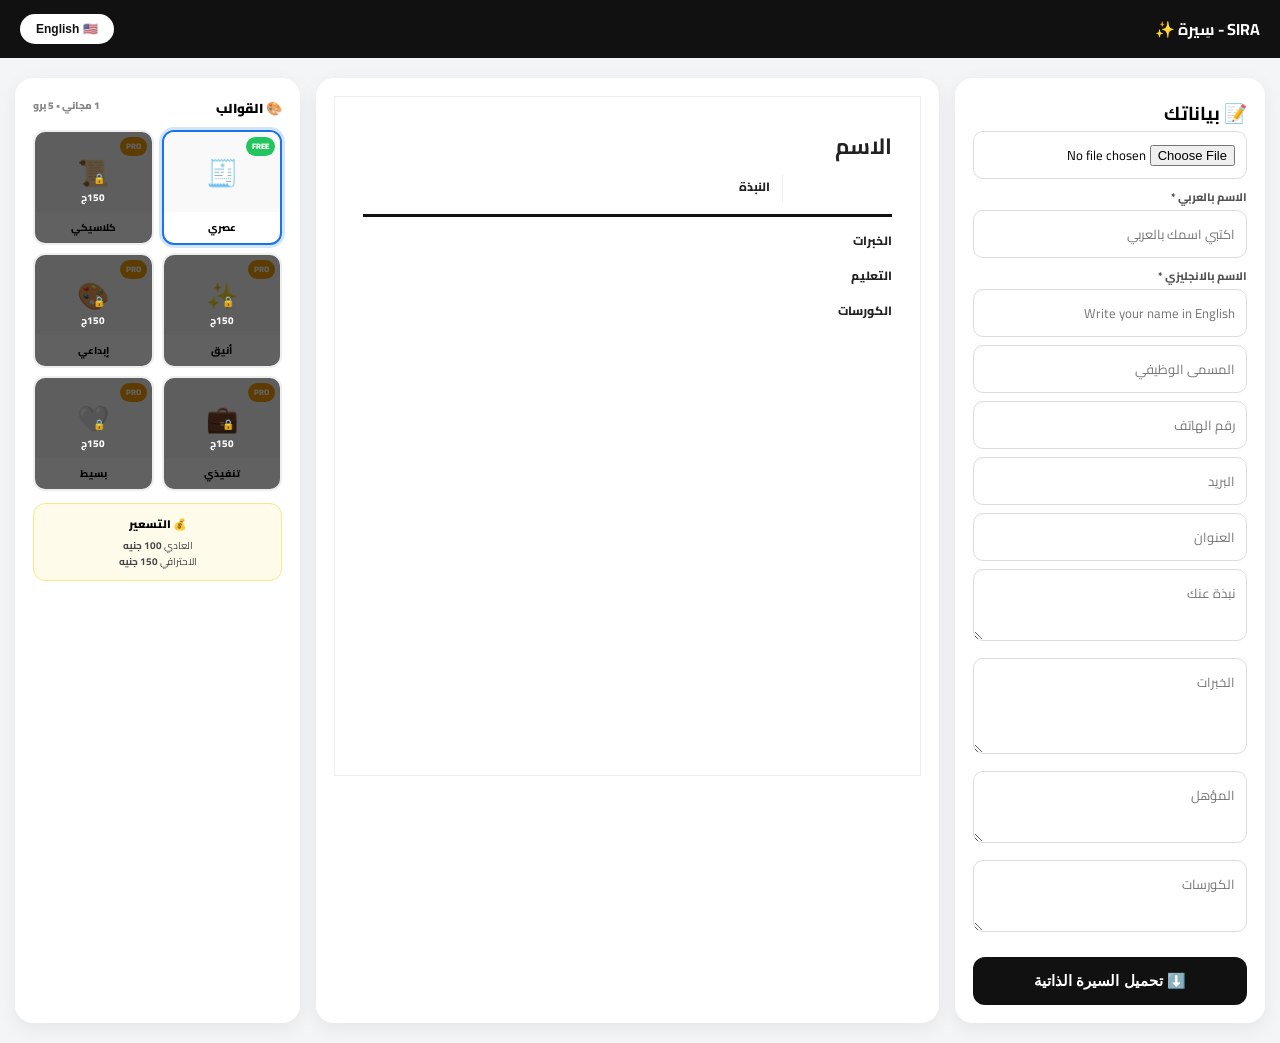
<file: index.html>
<!DOCTYPE html>
<html lang="ar" dir="rtl">
<head>
<meta charset="UTF-8">
<meta name="viewport" content="width=device-width, initial-scale=1.0">
<title>SIRA - سِيرة</title>
<style>
@import url('https://fonts.googleapis.com/css2?family=Cairo:wght@400;700;900&display=swap');
*{box-sizing:border-box;margin:0;padding:0}
body{font-family:'Cairo',sans-serif;background:#f4f5f7}
.header{background:#111;color:#fff;padding:14px 20px;display:flex;justify-content:space-between;align-items:center;position:sticky;top:0;z-index:20}
.lang-btn{background:#fff;color:#111;border:none;padding:8px 16px;border-radius:20px;font-weight:800;cursor:pointer;font-size:12px}
.container{max-width:1320px;margin:20px auto;display:grid;grid-template-columns:310px 1fr 285px;gap:16px;padding:0 15px}
.form-box,.preview-box,.templates-box{background:#fff;border-radius:18px;padding:18px;box-shadow:0 6px 20px #0001}
.form-box input,.form-box textarea{width:100%;padding:11px;margin-bottom:8px;border:1px solid #ddd;border-radius:10px;font-family:inherit;font-size:13px}
.small-label{font-size:11px;font-weight:800;color:#555;margin-bottom:3px;display:block;text-align:right}
.btn-main{width:100%;padding:15px;background:#111;color:#fff;border:none;border-radius:12px;font-weight:800;cursor:pointer;font-size:15px;margin-top:8px}
#cvPreview{padding:28px;border:1px solid #eee;min-height:680px;background:#fff;color:#222}
.cv-top{display:flex;justify-content:space-between;border-bottom:3px solid #111;padding-bottom:12px;margin-bottom:12px}
#cvImg{width:75px;height:75px;border-radius:50%;object-fit:cover;display:none;border:2px solid #111}
.cv-head{font-weight:800;font-size:12px;margin-bottom:4px}
.cv-text{font-size:11.5px;white-space:pre-wrap;line-height:1.7}
.layout{display:grid;grid-template-columns:110px 1fr;gap:12px;margin-top:8px}
.t-title{font-weight:900;font-size:13px;margin-bottom:10px;display:flex;justify-content:space-between}
.t-grid{display:grid;grid-template-columns:1fr 1fr;gap:8px}
.t-card{border:2px solid #eee;border-radius:12px;overflow:hidden;cursor:pointer;position:relative;background:#fff}
.t-card.active{border-color:#1a73e8;box-shadow:0 0 0 3px #1a73e830}
.t-thumb{height:80px;background:#f9f9f9;display:flex;align-items:center;justify-content:center;font-size:26px}
.t-name{padding:6px;font-size:10px;font-weight:800;text-align:center}
.t-badge{position:absolute;top:5px;right:5px;font-size:8px;font-weight:900;padding:2px 6px;border-radius:10px;color:#fff}
.t-badge.free{background:#22c55e} .t-badge.pro{background:#f59e0b}
.t-lock{position:absolute;inset:0;background:rgba(0,0,0,.62);display:flex;flex-direction:column;align-items:center;justify-content:center;color:#fff;font-size:10px;font-weight:800}
.modal{position:fixed;inset:0;background:rgba(0,0,0,.65);backdrop-filter:blur(7px);display:none;justify-content:center;align-items:center;z-index:999;padding:15px}
.modal.show{display:flex}
.modal-box{background:#fff;padding:24px;border-radius:22px;max-width:440px;width:100%;text-align:center}
.vf-box{background:#fff5f6;border:1.8px dashed #e11d48;border-radius:14px;padding:14px;margin:12px 0}
.price-switch{display:grid;grid-template-columns:1fr 1fr;gap:8px;margin:12px 0}
.price-opt{border:2px solid #eee;border-radius:12px;padding:10px;cursor:pointer;text-align:center}
.price-opt.active{border-color:#111;background:#111;color:#fff}
.price-opt.pro.active{border-color:#f59e0b;background:linear-gradient(135deg,#f59e0b,#d97706)}
.security-box{background:#f0fdf4;border:1px solid #bbf7d0;border-radius:12px;padding:10px;margin:10px 0;text-align:right;font-size:11px;line-height:1.6;color:#166534}
.input-secure{width:100%;padding:12px;margin-bottom:6px;border:1.5px solid #ddd;border-radius:10px;text-align:center;font-weight:700}
.input-secure.error{border-color:#e11d48;background:#fff5f5}
.err{color:#e11d48;font-size:10px;display:none;text-align:right;margin:-2px 0 6px}
.btn-gold{width:100%;padding:14px;background:#111;color:#fff;border:none;border-radius:12px;font-weight:800;cursor:pointer}
.btn-gold:disabled{background:#ccc}
@media print{.header,.form-box,.templates-box,.modal{display:none!important}.container{display:block}.preview-box{box-shadow:none}}
@media(max-width:1150px){.container{grid-template-columns:1fr}.templates-box{order:-1}}
.theme-classic #cvPreview{font-family:serif}
.theme-elegant #cvPreview{background:#fdf8f3}
.theme-creative #cvPreview{border-right:8px solid #7c3aed;background:#f5f3ff}
.theme-executive #cvPreview{background:#0f172a;color:#e2e8f0}
.theme-minimal #cvPreview{border:none}
</style>
</head>
<body>
<div class="header"><b id="logo">SIRA - سِيرة ✨</b><button class="lang-btn" id="langBtn" onclick="toggleLang()">English 🇺🇸</button></div>
<div class="container">
<div class="form-box">
<h3 id="fTitle">📝 بياناتك</h3>
<input type="file" accept="image/*" onchange="loadImg(event)">
<span class="small-label" id="lblAr">الاسم بالعربي *</span>
<input id="iNameAr" placeholder="اكتبي اسمك بالعربي" oninput="u()">
<span class="small-label" id="lblEn">الاسم بالانجليزي *</span>
<input id="iNameEn" placeholder="Write your name in English" oninput="u()">
<input id="iJob" placeholder="المسمى الوظيفي" oninput="u()">
<input id="iPhone" placeholder="رقم الهاتف" oninput="u()">
<input id="iEmail" placeholder="البريد" oninput="u()">
<input id="iAddress" placeholder="العنوان" oninput="u()">
<textarea id="iAbout" rows="2" placeholder="نبذة عنك" oninput="u()"></textarea>
<textarea id="iExp" rows="3" placeholder="الخبرات" oninput="u()"></textarea>
<textarea id="iEdu" rows="2" placeholder="المؤهل" oninput="u()"></textarea>
<textarea id="iCourses" rows="2" placeholder="الكورسات" oninput="u()"></textarea>
<button class="btn-main" id="btnDown" onclick="openPay()">⬇️ تحميل السيرة الذاتية</button>
</div>
<div class="preview-box"><div id="cvPreview"><div class="cv-top"><div><h1 id="cName" style="font-size:22px"></h1><div id="cJob" style="color:#666"></div><div class="layout"><div style="border-left:1px solid #eee;padding-left:10px"><div id="cContact" style="font-size:11px;line-height:2.1"></div></div><div><div class="cv-head" id="lAbout">النبذة</div><div id="cAbout" class="cv-text"></div></div></div></div><img id="cvImg"></div><div style="margin-top:12px"><div class="cv-head" id="lExp">الخبرات</div><div id="cExp" class="cv-text"></div></div><div style="margin-top:12px"><div class="cv-head" id="lEdu">التعليم</div><div id="cEdu" class="cv-text"></div></div><div style="margin-top:12px"><div class="cv-head" id="lCourses">الكورسات</div><div id="cCourses" class="cv-text"></div></div></div></div>
<div class="templates-box">
<div class="t-title"><span id="tTitle">🎨 القوالب</span><span style="font-size:10px;color:#888" id="tSub">1 مجاني • 5 برو</span></div>
<div class="t-grid" id="tGrid"></div>
<div style="margin-top:12px;background:#fffbeb;border:1px solid #fde68a;border-radius:12px;padding:10px;text-align:center">
<div style="font-size:11px;font-weight:900" id="priceInfo">💰 التسعير</div>
<div style="font-size:10px;color:#444;margin-top:4px;line-height:1.6" id="priceDesc">العادي <b>100 جنيه</b><br>الاحترافي <b>150 جنيه</b></div>
</div>
</div>
</div>
<div id="payModal" class="modal">
<div class="modal-box">
<h2 id="payTitle">تحميل السيرة الذاتية</h2>
<div class="price-switch">
<div class="price-opt" id="opt100" onclick="setPrice(100)"><div style="font-weight:900">العادي</div><div style="font-size:18px;font-weight:900">100 جنيه</div></div>
<div class="price-opt pro" id="opt150" onclick="setPrice(150)"><div style="font-weight:900">الاحترافي ✨</div><div style="font-size:18px;font-weight:900">150 جنيه</div></div>
</div>
<div class="vf-box"><div style="font-size:11px;color:#666">🔒 الدفع عبر</div><div style="font-weight:900;color:#e11d48">Vodafone Cash</div><div style="font-size:24px;font-weight:900">01013724578</div><div style="font-size:11px;font-weight:800;margin-top:4px" id="selectedPrice">المبلغ: 100 جنيه</div></div>
<div class="security-box">🔐 <b>الأمان:</b> الدفع فودافون كاش + ارسال رقم العملية للمراجعة في أنا فودافون + تفعيل فوري</div>
<div style="text-align:right">
<label style="font-size:11px;font-weight:700">رقم العملية *</label><input id="trxId" class="input-secure" placeholder="من رسالة فودافون" oninput="check()"><div class="err" id="e1">لازم رقم العملية</div>
<label style="font-size:11px;font-weight:700">رقمك *</label><input id="sPhone" class="input-secure" placeholder="01xxxxxxxxx" oninput="check()"><div class="err" id="e2">لازم رقمك</div>
<label style="font-size:11px;font-weight:700">اسمك *</label><input id="sName" class="input-secure" placeholder="اسمك" oninput="check()"><div class="err" id="e3">لازم اسمك</div>
</div>
<button class="btn-gold" id="btnGo" onclick="done()" disabled>تأكيد وتحميل 💳</button>
<button onclick="closePay()" style="margin-top:8px;background:none;border:none;color:#999;cursor:pointer">رجوع</button>
</div>
</div>
<script>
let isAr=true, selected='modern', price=100, isPaid=false;
const templates=[
{id:'modern',name:'عصري',en:'Modern',icon:'🧾',free:true},
{id:'classic',name:'كلاسيكي',en:'Classic',icon:'📜',free:false},
{id:'elegant',name:'أنيق',en:'Elegant',icon:'✨',free:false},
{id:'creative',name:'إبداعي',en:'Creative',icon:'🎨',free:false},
{id:'executive',name:'تنفيذي',en:'Executive',icon:'💼',free:false},
{id:'minimal',name:'بسيط',en:'Minimal',icon:'🤍',free:false},
];
function render(){
const g=document.getElementById('tGrid'); g.innerHTML='';
templates.forEach(t=>{
const locked=!t.free && !isPaid;
const d=document.createElement('div'); d.className=`t-card ${selected===t.id?'active':''}`;
d.innerHTML=`<div class="t-thumb">${t.icon}</div><div class="t-name">${isAr?t.name:t.en}</div><div class="t-badge ${t.free?'free':'pro'}">${t.free?'FREE':'PRO'}</div>${locked?'<div class="t-lock">🔒<br>150ج</div>':''}`;
d.onclick=()=>selectTpl(t.id); g.appendChild(d);
});
}
function selectTpl(id){ selected=id; const tpl=templates.find(x=>x.id===id); if(!tpl.free && !isPaid){ setPrice(150); openPay(); } document.body.className=`theme-${id}`; render(); }
function setPrice(p){ price=p; document.getElementById('opt100').classList.toggle('active',p===100); document.getElementById('opt150').classList.toggle('active',p===150); document.getElementById('selectedPrice').innerText=isAr?`المبلغ: ${p} جنيه`:`Amount: ${p} EGP`; }
function toggleLang(){
isAr=!isAr;
document.documentElement.dir=isAr?'rtl':'ltr';
document.getElementById('logo').innerText=isAr?'SIRA - سِيرة ✨':'SIRA ✨';
document.getElementById('langBtn').innerText=isAr?'English 🇺🇸':'عربي 🇪🇬';
document.getElementById('fTitle').innerText=isAr?'📝 بياناتك':'📝 Your Info';
document.getElementById('lblAr').innerText=isAr?'الاسم بالعربي *':'Arabic Name *';
document.getElementById('lblEn').innerText=isAr?'الاسم بالانجليزي *':'English Name *';
u(); render();
}
function loadImg(e){const f=e.target.files[0];if(!f)return;const r=new FileReader();r.onload=x=>{cvImg.src=x.target.result;cvImg.style.display='block';};r.readAsDataURL(f);}
function u(){
// هنا التعديل المهم: عربي مع عربي وانجليزي مع انجليزي
let name = '';
if(isAr){ name = iNameAr.value; } else { name = iNameEn.value; }
cName.innerText = name || (isAr ? 'الاسم' : 'Name');
cJob.innerText=iJob.value;
let h=''; if(iPhone.value)h+=`📞 ${iPhone.value}<br>`; if(iEmail.value)h+=`✉️ ${iEmail.value}<br>`; if(iAddress.value)h+=`📍 ${iAddress.value}`;
cContact.innerHTML=h; cAbout.innerText=iAbout.value; cExp.innerText=iExp.value; cEdu.innerText=iEdu.value; cCourses.innerText=iCourses.value;
}
function openPay(){ setPrice(selected==='modern'?100:150); document.getElementById('payModal').classList.add('show'); }
function closePay(){ document.getElementById('payModal').classList.remove('show'); }
function check(){
let ok=true;
if(!trxId.value.trim()){trxId.classList.add('error');e1.style.display='block';ok=false}else{trxId.classList.remove('error');e1.style.display='none'}
if(!sPhone.value.trim()){sPhone.classList.add('error');e2.style.display='block';ok=false}else{sPhone.classList.remove('error');e2.style.display='none'}
if(!sName.value.trim()){sName.classList.add('error');e3.style.display='block';ok=false}else{sName.classList.remove('error');e3.style.display='none'}
btnGo.disabled=!ok; return ok;
}
function done(){
if(!check())return;
const trx=encodeURIComponent(trxId.value.trim()), phone=encodeURIComponent(sPhone.value.trim()), name=encodeURIComponent(sName.value.trim());
const msg=`مرحبا، حولت ${price} جنيه فودافون كاش على 01013724578%0Aالاسم: ${name}%0Aرقمي: ${phone}%0Aرقم العملية: ${trx}%0Aالقالب: ${selected}`;
window.open(`https://wa.me/201013724578?text=${msg}`,'_blank');
isPaid=true; closePay(); render(); setTimeout(()=>window.print(),900);
}
u(); render(); setPrice(100);
</script>
</body>
</html>
</file>
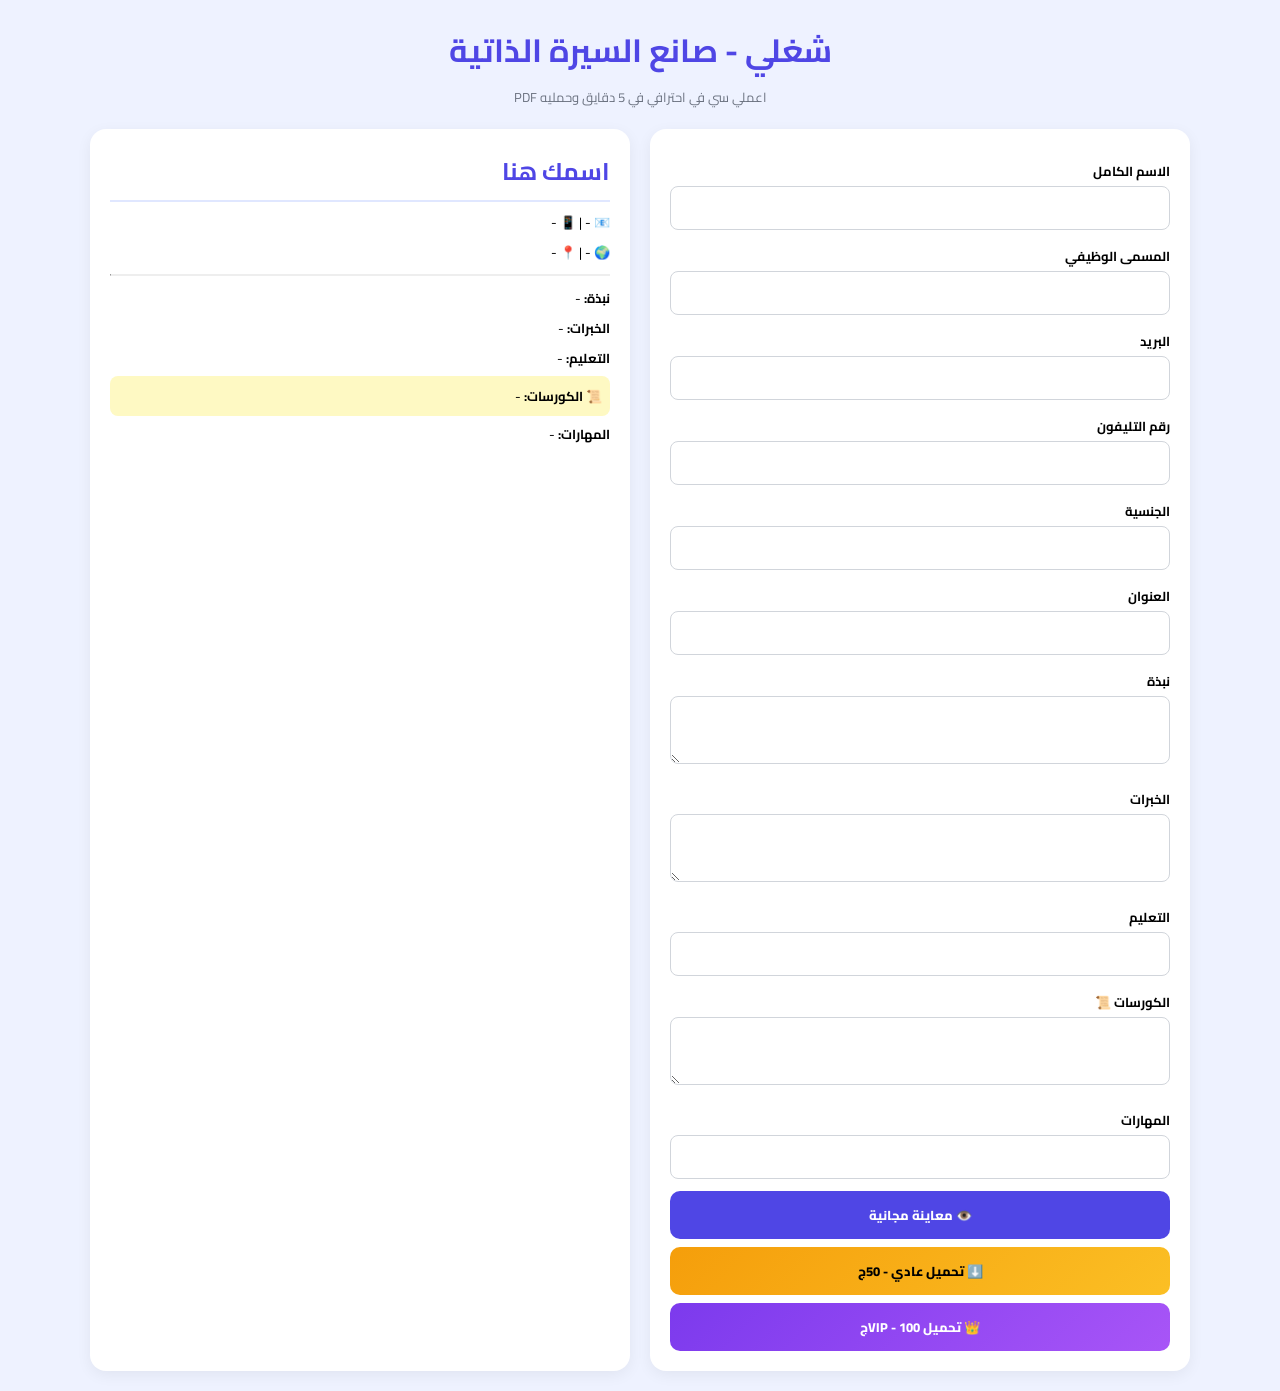
<file: my-site/index.html.html>
<!DOCTYPE html>
<html lang="ar" dir="rtl">

<head>
    <meta charset="UTF-8">
    <meta name="viewport" content="width=device-width, initial-scale=1.0">
    <meta name="google-site-verification" content="EYK42EIJKOYrfKOHRoF_IPKBgfDe-8tBOXa1KWg_XNS" />
    <title>شغلي - صانع السيرة الذاتية الاحترافية CV Maker | اعمل سي في مجانا</title>
    <meta name="description"
        content="اعمل سي في احترافي في 5 دقايق. صانع السيرة الذاتية  - اضف بريدك ورقمك وجنسيتك وكورساتك وحملي PDF جاهز. تحميل عادي 50ج و VIP ملون 100ج.">
    <meta name="keywords"
        content="اعمل سي في, صانع السيرة الذاتية, CV maker, عمل سيرة ذاتية, سي في احترافي, تحميل سي في PDF, شغلي">
    <meta name="author" content="شغلي">
    <meta property="og:title" content="شغلي - اعملي سي في احترافي ب 50 جنيه بس">
    <meta property="og:description"
        content="صانع السيرة الذاتية الاحترافية للبنات. بريد، رقم، جنسية، كورسات، خبرات - حملي PDF في ثانية">
    <meta property="og:type" content="website">

    <link href="https://fonts.googleapis.com/css2?family=Cairo:wght@400;700;800&display=swap" rel="stylesheet">
    <style>
        * {
            font-family: 'Cairo', sans-serif;
            box-sizing: border-box;
            margin: 0;
            padding: 0
        }

        body {
            background: #eef2ff;
            padding: 20px
        }

        h1 {
            text-align: center;
            color: #4f46e5;
            margin-bottom: 5px
        }

        h1+p {
            text-align: center;
            color: #6b7280;
            margin-bottom: 20px;
            font-size: 13px
        }

        .container {
            display: flex;
            gap: 20px;
            max-width: 1100px;
            margin: auto;
            flex-wrap: wrap
        }

        .form-box,
        .preview-box {
            background: #fff;
            border-radius: 16px;
            padding: 20px;
            flex: 1;
            min-width: 320px;
            box-shadow: 0 4px 15px rgba(0, 0, 0, .06)
        }

        label {
            font-weight: 700;
            display: block;
            margin-top: 10px;
            margin-bottom: 3px;
            font-size: 13px
        }

        input,
        textarea {
            width: 100%;
            padding: 9px;
            border: 1px solid #d1d5db;
            border-radius: 8px;
            margin-bottom: 4px;
            font-size: 13px
        }

        button {
            width: 100%;
            padding: 12px;
            border: none;
            border-radius: 10px;
            font-weight: 800;
            margin-top: 8px;
            cursor: pointer;
            font-size: 13px
        }

        .main {
            background: #4f46e5;
            color: #fff
        }

        .gold {
            background: linear-gradient(135deg, #f59e0b, #fbbf24)
        }

        .vip {
            background: linear-gradient(135deg, #7c3aed, #a855f7);
            color: #fff
        }

        .modal {
            position: fixed;
            inset: 0;
            background: rgba(0, 0, 0, .6);
            display: none;
            align-items: center;
            justify-content: center;
            z-index: 99
        }

        .modal.active {
            display: flex
        }

        .modal-box {
            background: #fff;
            padding: 20px;
            border-radius: 16px;
            max-width: 380px;
            width: 90%;
            text-align: center
        }

        .preview-item {
            margin: 6px 0;
            font-size: 13px
        }

        .cash {
            font-size: 22px;
            font-weight: 800;
            color: #4f46e5
        }
    </style>
    <script>
        const MY_CASH_NUMBER = "01013724578";
        const MY_WA_NUMBER = "201013724578";
    </script>
</head>

<body>
    <h1>شغلي - صانع السيرة الذاتية</h1>
    <p>اعملي سي في احترافي في 5 دقايق وحمليه PDF</p>
    <div class="container">
        <div class="form-box">
            <label>الاسم الكامل</label><input id="name" oninput="updateCV()">
            <label>المسمى الوظيفي</label><input id="job" oninput="updateCV()">
            <label>البريد</label><input id="email" oninput="updateCV()">
            <label>رقم التليفون</label><input id="phone" oninput="updateCV()">
            <label>الجنسية</label><input id="nation" oninput="updateCV()">
            <label>العنوان</label><input id="address" oninput="updateCV()">
            <label>نبذة</label><textarea id="about" oninput="updateCV()"></textarea>
            <label>الخبرات</label><textarea id="exp" oninput="updateCV()"></textarea>
            <label>التعليم</label><input id="edu" oninput="updateCV()">
            <label>الكورسات 📜</label><textarea id="courses" oninput="updateCV()"></textarea>
            <label>المهارات</label><input id="skills" oninput="updateCV()">
            <button class="main" onclick="window.print()">👁️ معاينة مجانية</button>
            <button class="gold" onclick="openPay(50)">⬇️ تحميل عادي - 50ج</button>
            <button class="vip" onclick="openPay(100)">👑 تحميل VIP - 100ج</button>
        </div>
        <div class="preview-box">
            <h2 id="p-name" style="color:#4f46e5;border-bottom:2px solid #e0e7ff;padding-bottom:6px">اسمك هنا</h2>
            <div id="p-job" style="color:#6b7280;font-weight:700;margin:8px 0"></div>
            <div class="preview-item">📧 <span id="p-email">-</span> | 📱 <span id="p-phone">-</span></div>
            <div class="preview-item">🌍 <span id="p-nation">-</span> | 📍 <span id="p-address">-</span></div>
            <hr style="margin:10px 0;border-top:1px solid #eee">
            <div class="preview-item"><b>نبذة:</b> <span id="p-about">-</span></div>
            <div class="preview-item"><b>الخبرات:</b> <span id="p-exp">-</span></div>
            <div class="preview-item"><b>التعليم:</b> <span id="p-edu">-</span></div>
            <div class="preview-item" style="background:#fef9c3;padding:8px;border-radius:8px"><b>📜 الكورسات:</b> <span
                    id="p-courses">-</span></div>
            <div class="preview-item"><b>المهارات:</b> <span id="p-skills">-</span></div>
        </div>
    </div>
    <div class="modal" id="payModal">
        <div class="modal-box">
            <h2>الدفع</h2>
            <p>حولي <span id="mAmount">50</span>ج على</p>
            <p class="cash">01013724578</p><a id="mWA" href="#" target="_blank"
                style="display:block;background:#25D366;color:#fff;padding:12px;border-radius:10px;text-decoration:none;margin-top:10px">واتساب
                ✅</a><button class="main" onclick="window.print();closePay()">حولت؟ حملي</button>
            <div onclick="closePay()" style="margin-top:8px;color:#999;cursor:pointer">اغلاق</div>
        </div>
    </div>
    <script>
        function updateCV() { document.getElementById('p-name').innerText = document.getElementById('name').value || 'اسمك هنا'; document.getElementById('p-job').innerText = document.getElementById('job').value; document.getElementById('p-email').innerText = document.getElementById('email').value || '-'; document.getElementById('p-phone').innerText = document.getElementById('phone').value || '-'; document.getElementById('p-nation').innerText = document.getElementById('nation').value || '-'; document.getElementById('p-address').innerText = document.getElementById('address').value || '-'; document.getElementById('p-about').innerText = document.getElementById('about').value || '-'; document.getElementById('p-exp').innerText = document.getElementById('exp').value || '-'; document.getElementById('p-edu').innerText = document.getElementById('edu').value || '-'; document.getElementById('p-courses').innerText = document.getElementById('courses').value || '-'; document.getElementById('p-skills').innerText = document.getElementById('skills').value || '-'; }
        function openPay(p) { document.getElementById('mAmount').innerText = p; document.getElementById('mWA').href = "https://wa.me/201013724578?text=حولت " + p + "ج"; document.getElementById('payModal').classList.add('active'); }
        function closePay() { document.getElementById('payModal').classList.remove('active') }
    </script>
</body>

</html>
</file>
